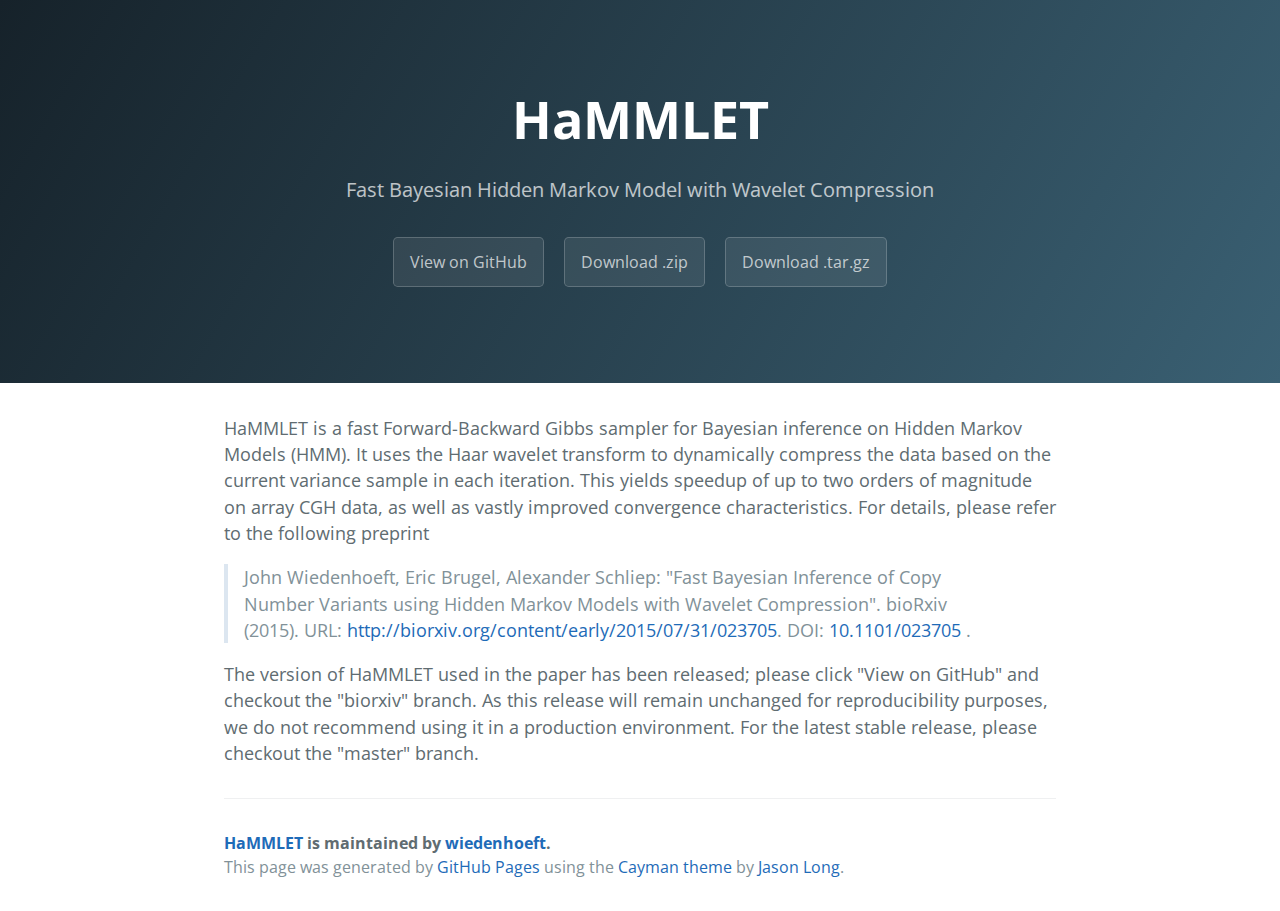
<file: index.html>
<!DOCTYPE html>
<html lang="en-us">
  <head>
    <meta charset="UTF-8">
    <title>HaMMLET by wiedenhoeft</title>
    <meta name="viewport" content="width=device-width, initial-scale=1">
    <link rel="stylesheet" type="text/css" href="stylesheets/normalize.css" media="screen">
    <link href='http://fonts.googleapis.com/css?family=Open+Sans:400,700' rel='stylesheet' type='text/css'>
    <link rel="stylesheet" type="text/css" href="stylesheets/stylesheet.css" media="screen">
    <link rel="stylesheet" type="text/css" href="stylesheets/github-light.css" media="screen">
  </head>
  <body>
    <section class="page-header">
      <h1 class="project-name">HaMMLET</h1>
      <h2 class="project-tagline">Fast Bayesian Hidden Markov Model with Wavelet Compression</h2>
      <a href="https://github.com/wiedenhoeft/HaMMLET" class="btn">View on GitHub</a>
      <a href="https://github.com/wiedenhoeft/HaMMLET/zipball/master" class="btn">Download .zip</a>
      <a href="https://github.com/wiedenhoeft/HaMMLET/tarball/master" class="btn">Download .tar.gz</a>
    </section>

    <section class="main-content">
      <p>HaMMLET is a fast Forward-Backward Gibbs sampler for Bayesian inference on Hidden Markov Models (HMM). It uses the Haar wavelet transform to dynamically compress the data based on the current variance sample in each iteration. This yields speedup of up to two orders of magnitude on array CGH data, as well as vastly improved convergence characteristics. For details, please refer to the following preprint</p>

<blockquote>
<p>John Wiedenhoeft, Eric Brugel, Alexander Schliep: "Fast Bayesian Inference of Copy Number Variants using Hidden Markov Models with Wavelet Compression". bioRxiv (2015). URL: <a href="http://biorxiv.org/content/early/2015/07/31/023705">http://biorxiv.org/content/early/2015/07/31/023705</a>. DOI: <a href="http://dx.doi.org/10.1101/023705">10.1101/023705 </a>.</p>
</blockquote>

<p>The version of HaMMLET used in the paper has been released; please click "View on GitHub" and checkout the "biorxiv" branch. As this release will remain unchanged for reproducibility purposes, we do not recommend using it in a production environment. For the latest stable release, please checkout the "master" branch.</p>

      <footer class="site-footer">
        <span class="site-footer-owner"><a href="https://github.com/wiedenhoeft/HaMMLET">HaMMLET</a> is maintained by <a href="https://github.com/wiedenhoeft">wiedenhoeft</a>.</span>

        <span class="site-footer-credits">This page was generated by <a href="https://pages.github.com">GitHub Pages</a> using the <a href="https://github.com/jasonlong/cayman-theme">Cayman theme</a> by <a href="https://twitter.com/jasonlong">Jason Long</a>.</span>
      </footer>

    </section>

  
  </body>
</html>
</file>
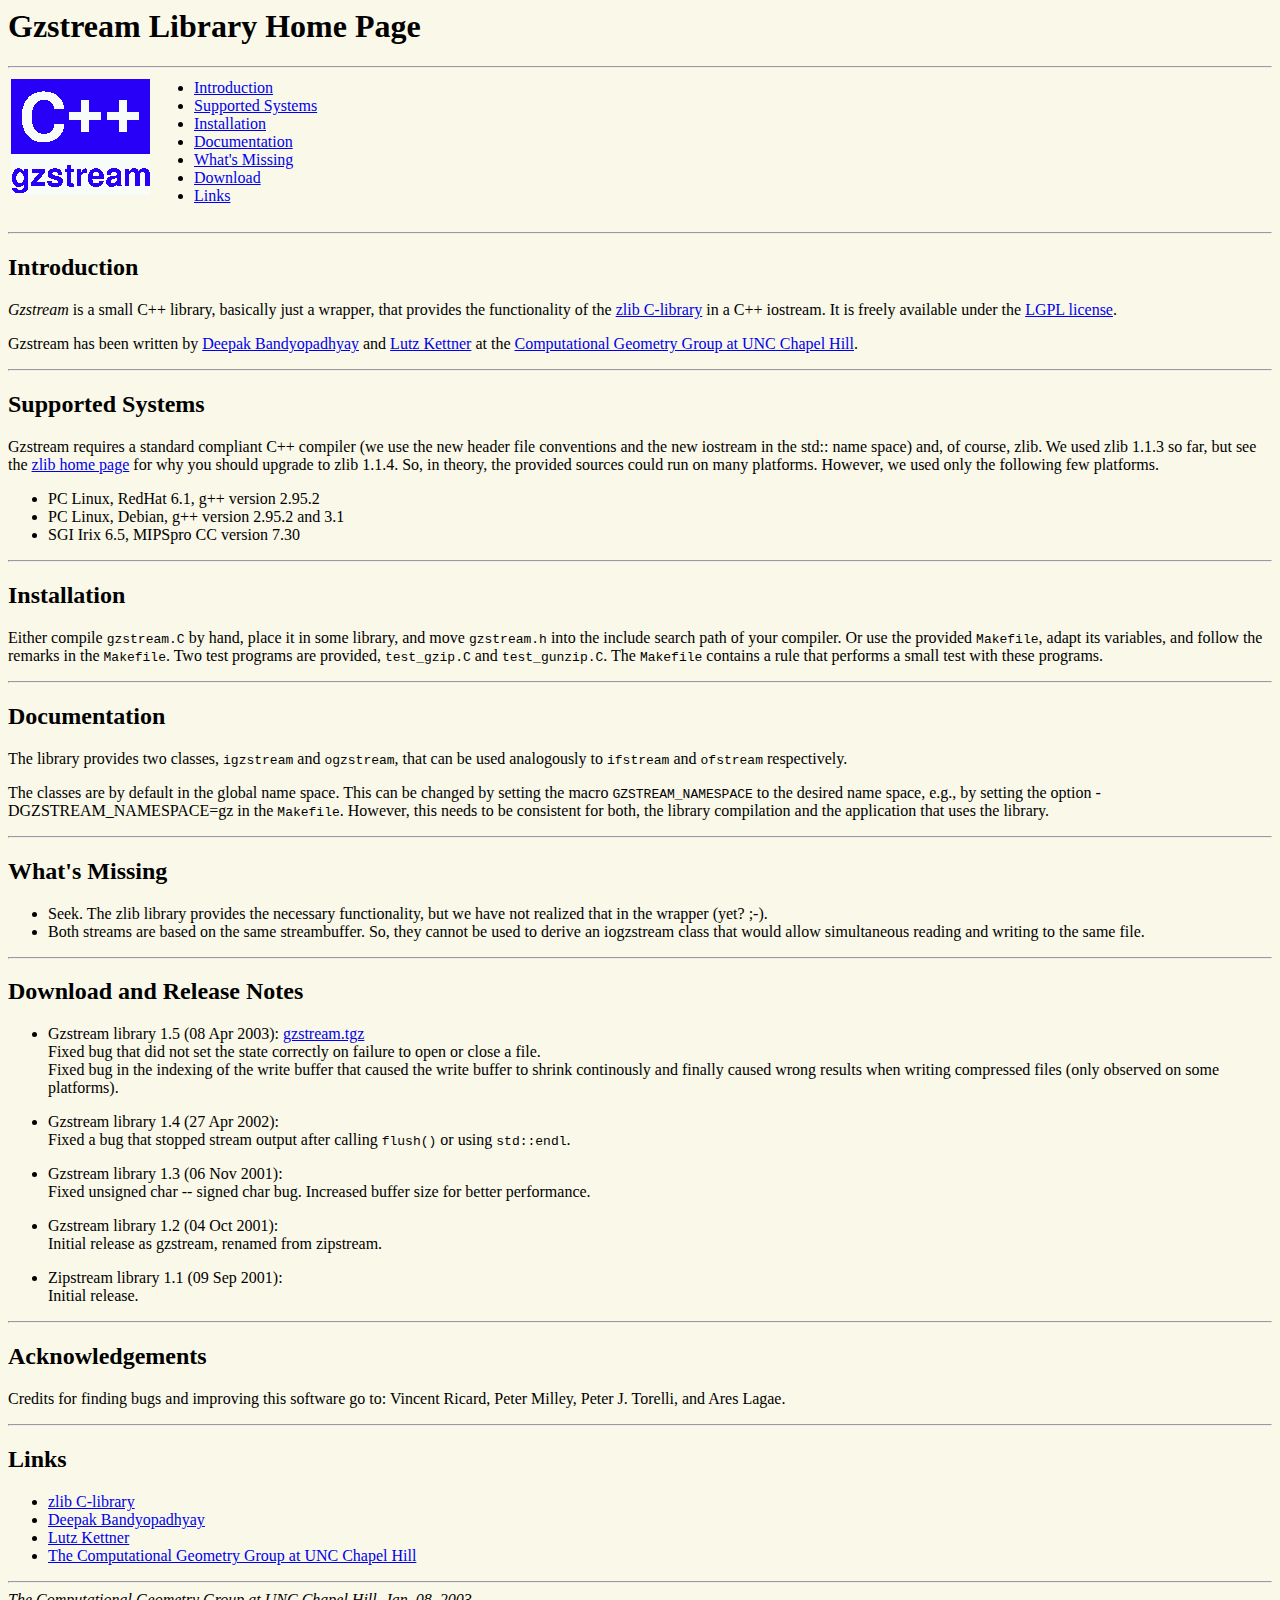
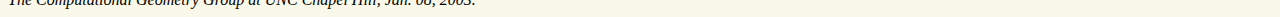
<file: lib/gzstream/index.html>
<html> <head>  
<title>Gzstream Library Home Page</title>
</head>  
<body BGCOLOR="FAF8E8" TEXT="#000000">

<h1>Gzstream Library Home Page</h1>

<hr>
    <TABLE><TR><TD ALIGN=LEFT VALIGN=TOP>
        <img border=0 src="logo.gif" align=center>
    </TD><TD ALIGN=LEFT VALIGN=TOP NOWRAP>
	<ul>
	<li><a href="#intro"> Introduction</a>
        <li><a href="#sys">   Supported Systems</a>
	<li><a href="#inst">  Installation</a>
	<li><a href="#doc">   Documentation</a>
	<li><a href="#miss">  What's Missing</a>
	<li><a href="#src">   Download</a>
	<li><a href="#links"> Links</a><P>
	</ul>
    </TD></TR></TABLE>


<hr><!-------------------------------------------------------------------->
<a name="intro"><h2> Introduction </h2></a>

<i>Gzstream</i> is a small C++ library, basically just a wrapper,
that provides the functionality of the 
<a href="http://www.gzip.org/zlib/">zlib C-library</a> in a C++ iostream.
It is freely available under the <a href="COPYING.LIB">LGPL license</a>.<P>

Gzstream has been written by 
<a href="http://www.cs.unc.edu/~debug/">Deepak Bandyopadhyay</a> and
<a href="http://www.cs.unc.edu/~kettner/">Lutz Kettner</a> at 
the <a href="http://www.cs.unc.edu/Research/compgeom/">Computational 
Geometry Group at UNC Chapel Hill</a>.<P>


<hr><!-------------------------------------------------------------------->
<a name="sys"><h2> Supported Systems </h2></a>

Gzstream requires a standard compliant C++ compiler (we use the new
header file conventions and the new iostream in the std:: name space)
and, of course, zlib. We used zlib 1.1.3 so far, but see the <a
href="http://www.gzip.org/zlib/">zlib home page</a> for why you should
upgrade to zlib 1.1.4. So, in theory, the provided sources could run
on many platforms. However, we used only the following few
platforms.<P>
<P>

<ul>
  <li> PC Linux, RedHat 6.1, g++ version 2.95.2
  <li> PC Linux, Debian, g++ version 2.95.2 and 3.1
  <li> SGI Irix 6.5, MIPSpro CC version 7.30
</ul><P>


<hr><!-------------------------------------------------------------------->
<a name="inst"><h2> Installation </h2></a>

Either compile <tt>gzstream.C</tt> by hand, place it in some library,
and move <tt>gzstream.h</tt> into the include search path of your
compiler. Or use the provided <tt>Makefile</tt>, adapt its 
variables, and follow the remarks in the <tt>Makefile</tt>. Two 
test programs are provided, <tt>test_gzip.C</tt> and <tt>test_gunzip.C</tt>.
The <tt>Makefile</tt> contains a rule that performs a small test
with these programs.<P>


<hr><!-------------------------------------------------------------------->
<a name="doc"><h2> Documentation </h2></a>

The library provides two classes, <tt>igzstream</tt> and <tt>ogzstream</tt>,
that can be used analogously to <tt>ifstream</tt> and <tt>ofstream</tt>
respectively.<P>

The classes are by default in the global name space. This can 
be changed by setting the macro <tt>GZSTREAM_NAMESPACE</tt> to
the desired name space, e.g., by setting the option 
</tt>-DGZSTREAM_NAMESPACE=gz</tt> in the <tt>Makefile</tt>. 
However, this needs to be consistent for both, the library compilation
and the application that uses the library.<P>


<hr><!-------------------------------------------------------------------->
<a name="miss"><h2> What's Missing </h2></a>

<ul>
  <li> Seek. The zlib library provides the necessary functionality,
       but we have not realized that in the wrapper (yet? ;-).
  <li> Both streams are based on the same streambuffer. So, they 
       cannot be used to derive an iogzstream class that would allow
       simultaneous reading and writing to the same file.
</ul><P>


<hr><!-------------------------------------------------------------------->
<a name="src"><h2> Download and Release Notes</h2></a>

<ul>
  <li> Gzstream library 1.5 (08 Apr 2003):
         <a href="gzstream.tgz">gzstream.tgz</a><br>
       Fixed bug that did not set the state correctly on failure to open or 
       close a file. <br>
       Fixed bug in the indexing of the write buffer that
       caused the write buffer to shrink continously and finally caused 
       wrong results when writing compressed files (only observed on some
       platforms). <P>
  <li> Gzstream library 1.4 (27 Apr 2002):<br>
       Fixed a bug that stopped stream output after calling <tt>flush()</tt>
       or using <tt>std::endl</tt>.<P>
  <li> Gzstream library 1.3 (06 Nov 2001):<br>
       Fixed unsigned char -- signed char bug. Increased buffer size
       for better performance.<P>
  <li> Gzstream library 1.2 (04 Oct 2001):<br>
       Initial release as gzstream, renamed from zipstream.<P>
  <li> Zipstream library 1.1 (09 Sep 2001):<br>
       Initial release.
</ul>

<hr><!-------------------------------------------------------------------->
<a name="links"><h2> Acknowledgements </h2></a>

Credits for finding bugs and improving this software go to:
Vincent Ricard, Peter Milley, Peter J. Torelli, and Ares Lagae.
<P>

<hr><!-------------------------------------------------------------------->
<a name="links"><h2> Links </h2></a>

<ul>
    <li><a href="http://www.gzip.org/zlib/">zlib C-library</a>
    <li><a href="http://www.cs.unc.edu/~debug/">Deepak Bandyopadhyay</a>
    <li><a href="http://www.cs.unc.edu/~kettner/">Lutz Kettner</a>
    <li><a href="http://www.cs.unc.edu/Research/compgeom/">
            The Computational Geometry Group at UNC Chapel Hill</a>
</ul>

<hr><!-------------------------------------------------------------------->
<address> 
    The Computational Geometry Group at UNC Chapel Hill, Jan. 08, 2003. 
</address>
</body>  </html>
<!-------------------------------------------------------------------->
<!EOF>
</file>
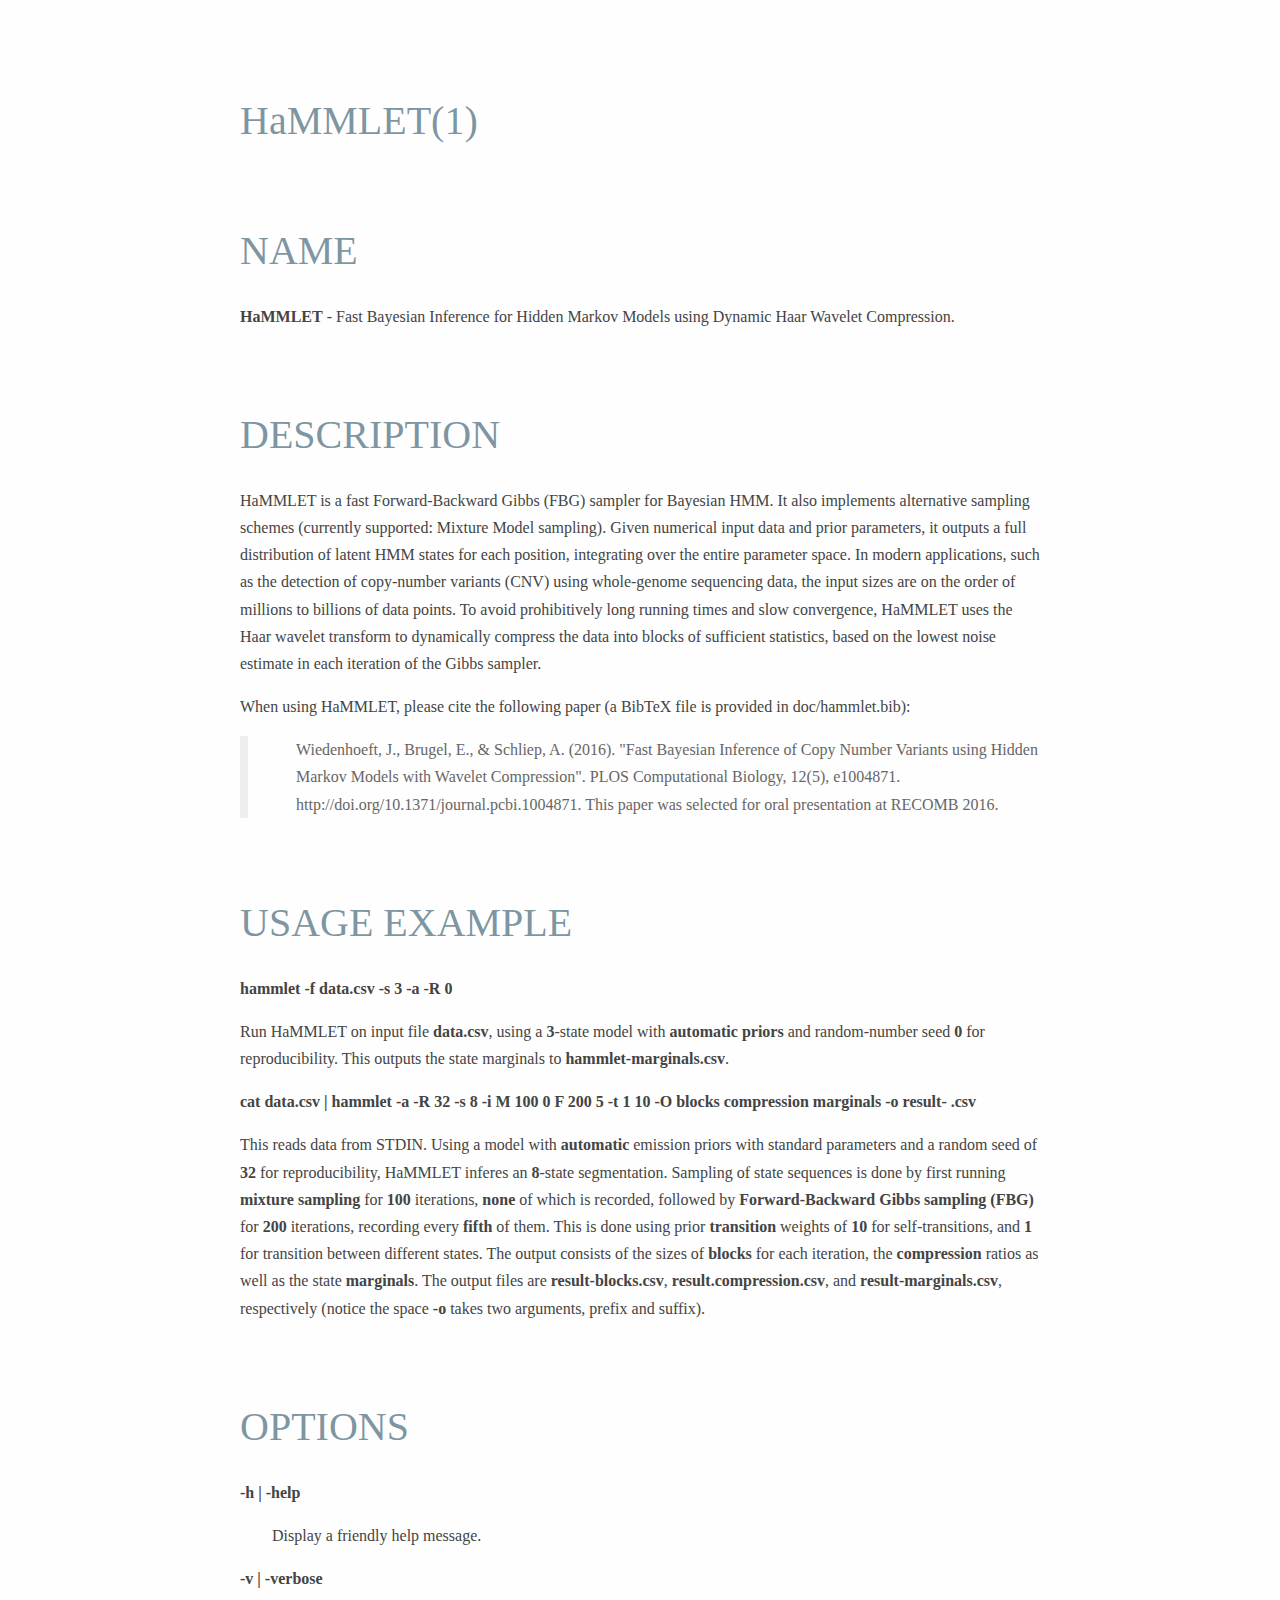
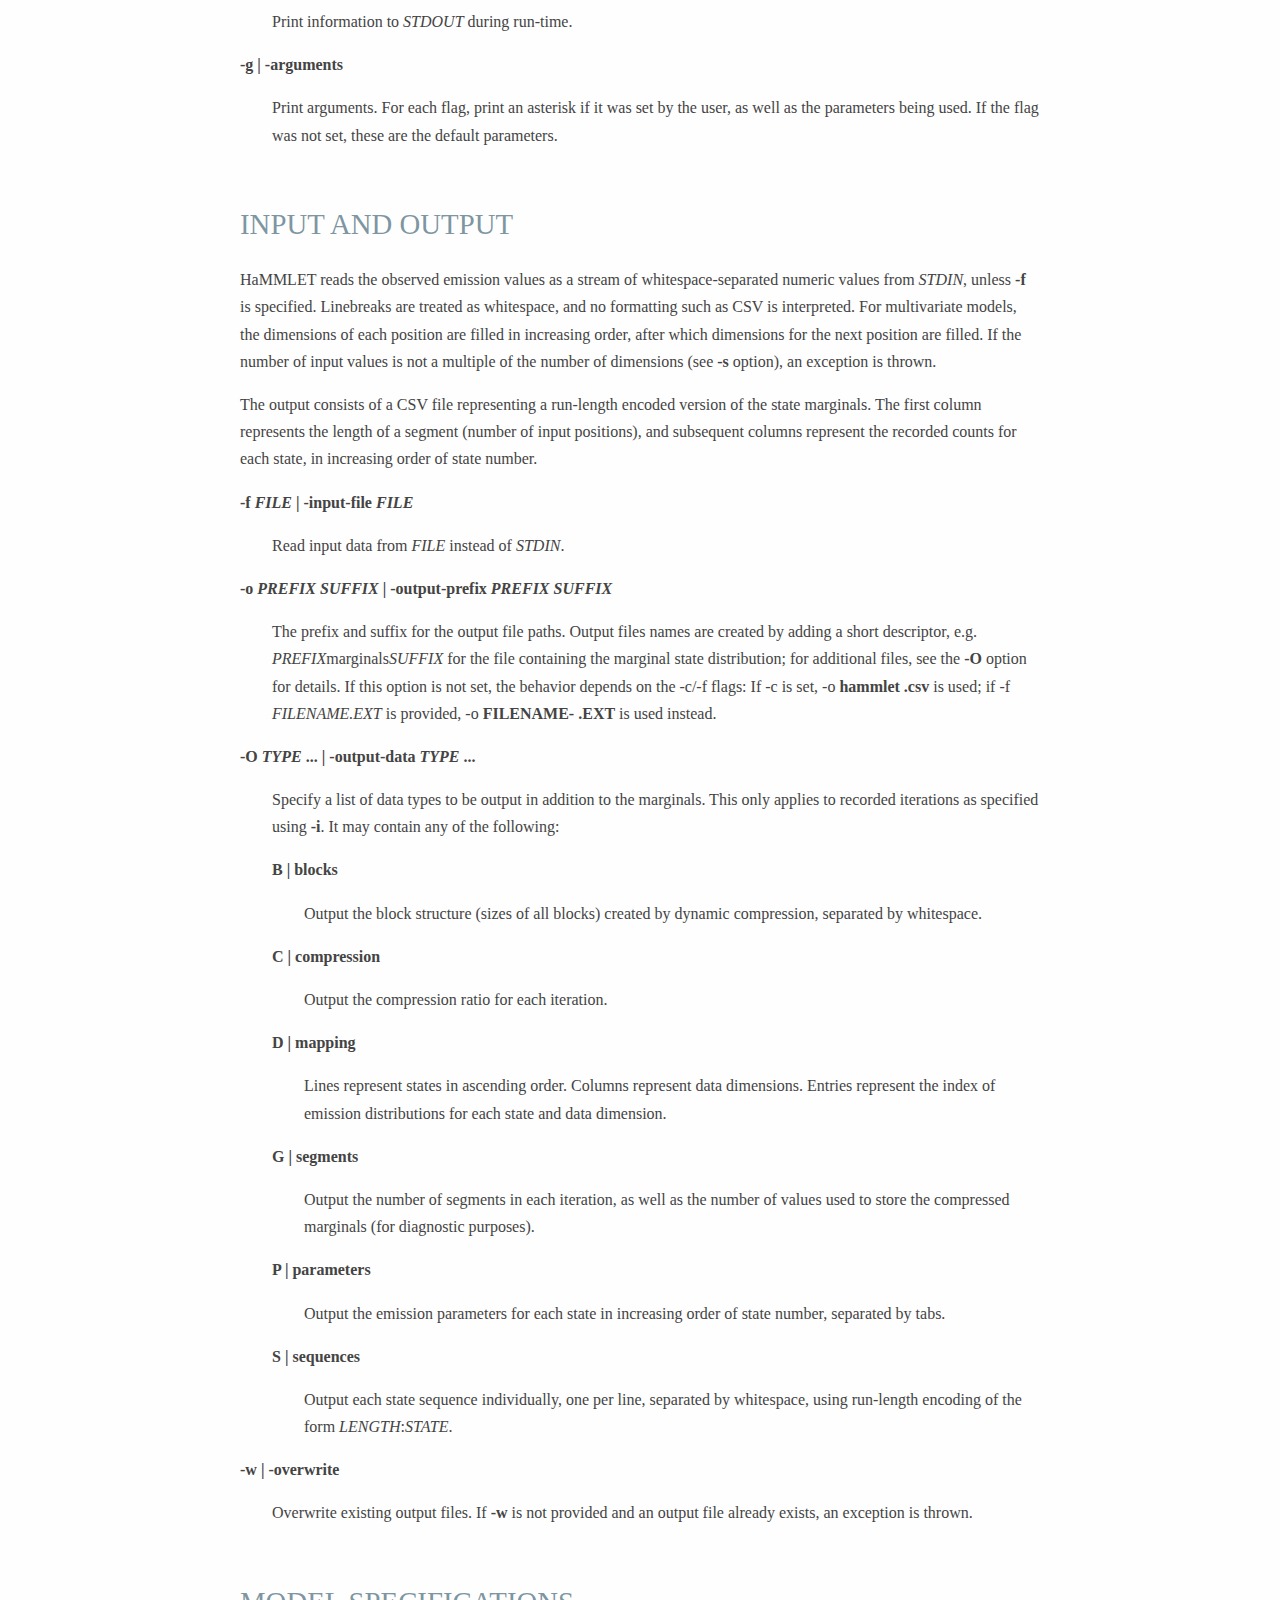
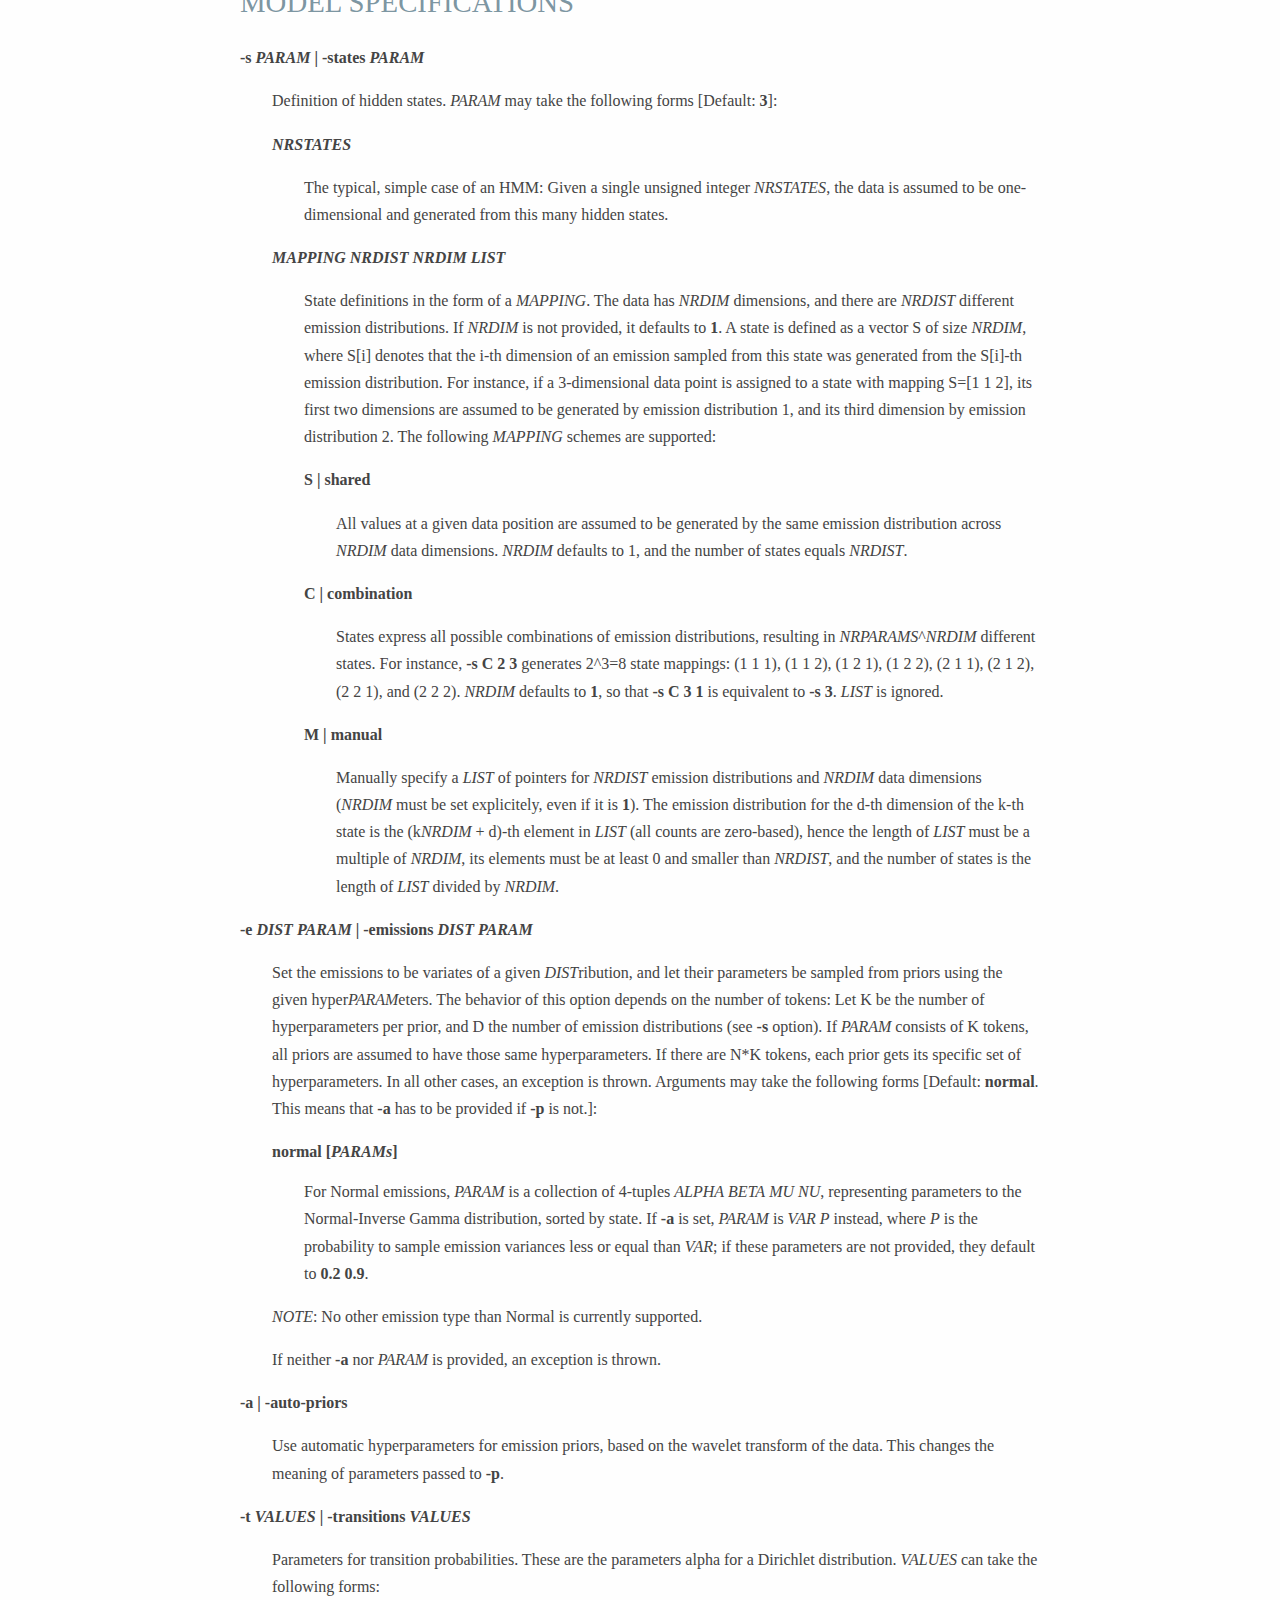
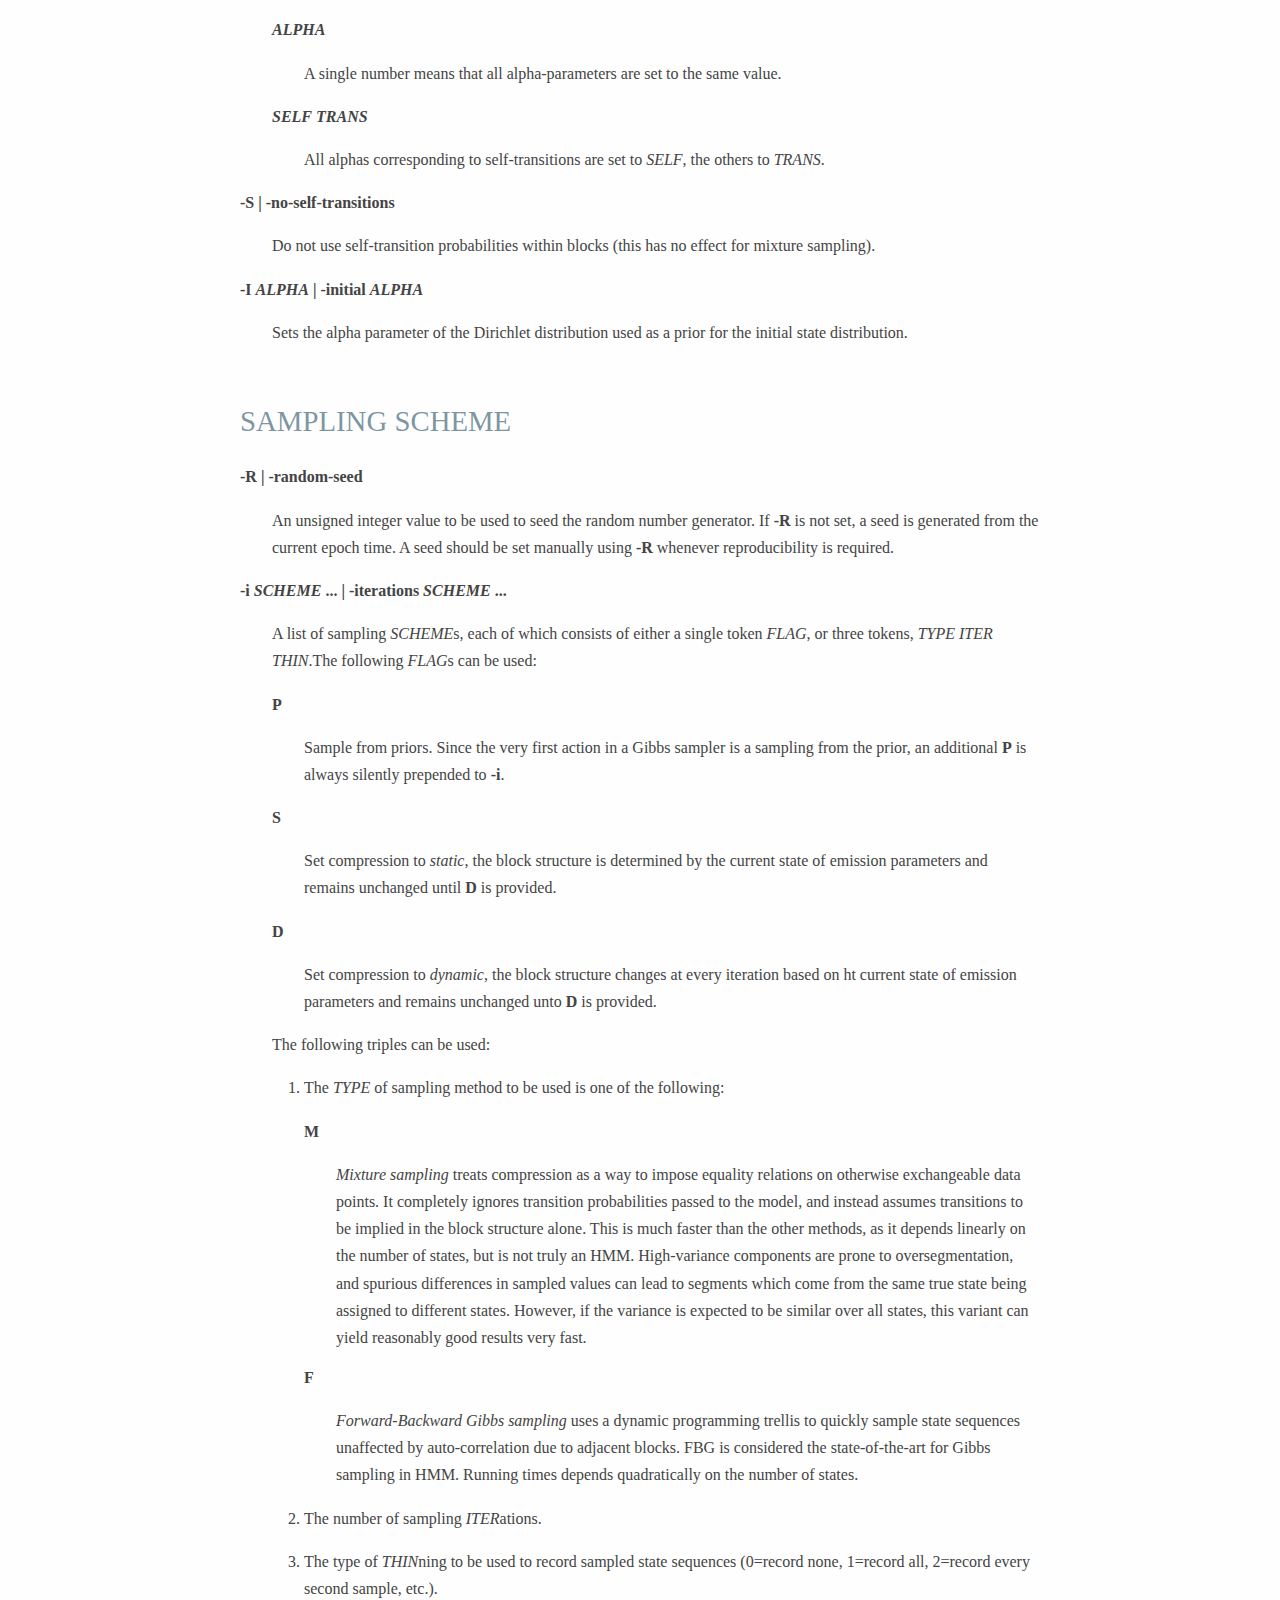
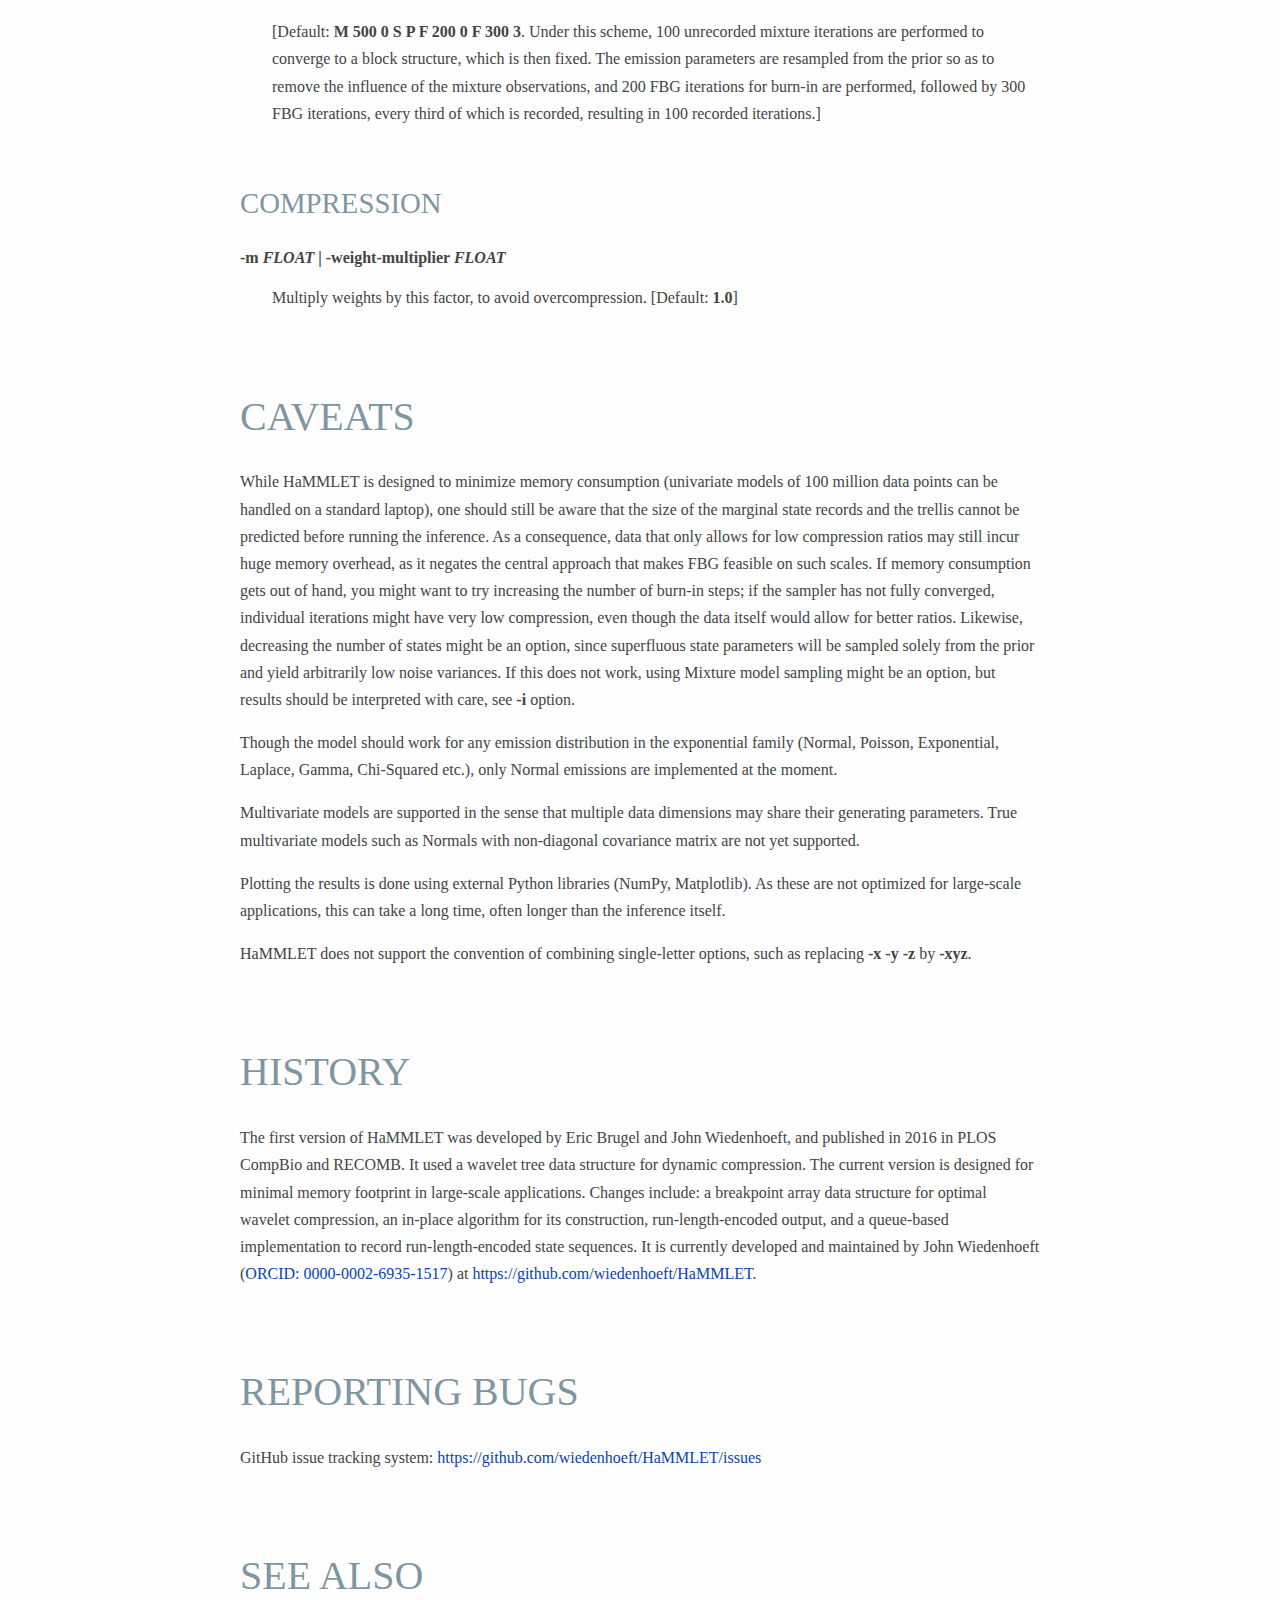
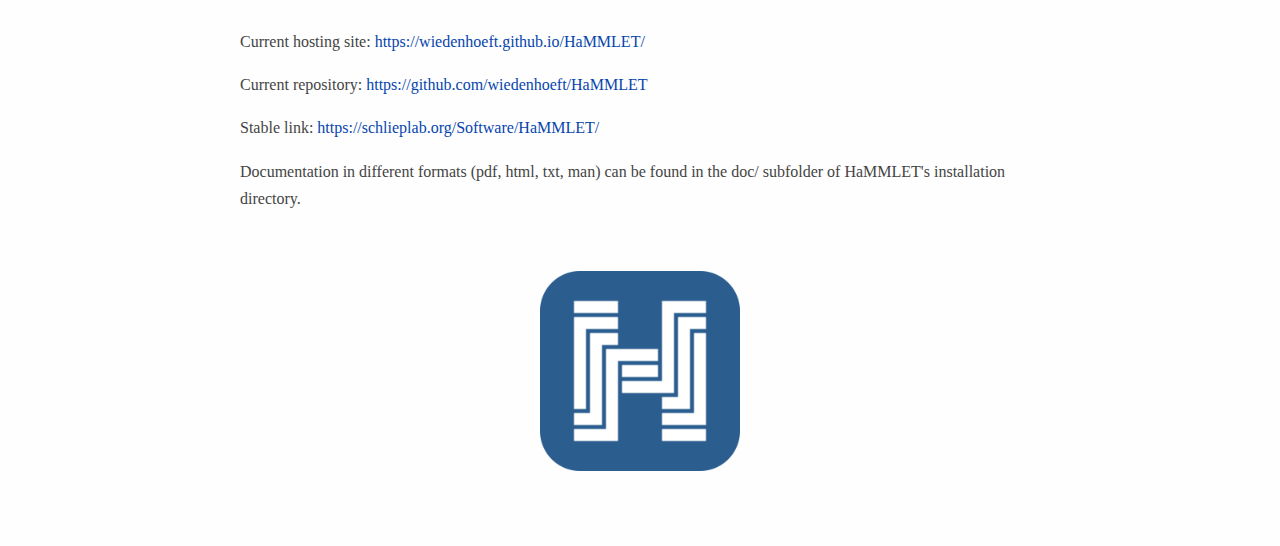
<file: doc/hammlet-manpage.html>
<!DOCTYPE html PUBLIC "-//W3C//DTD XHTML 1.0 Transitional//EN" "http://www.w3.org/TR/xhtml1/DTD/xhtml1-transitional.dtd">
<html xmlns="http://www.w3.org/1999/xhtml" lang="english" xml:lang="english">
<head>
  <meta http-equiv="Content-Type" content="text/html; charset=utf-8" />
  <meta http-equiv="Content-Style-Type" content="text/css" />
  <meta name="generator" content="pandoc" />
  <title>HaMMLET(1)</title>
  <style type="text/css">code{white-space: pre;}</style>
  <style>
  
  html {
    font-size: 100%;
    overflow-y: scroll;
    -webkit-text-size-adjust: 100%;
    -ms-text-size-adjust: 100%;
  }
  
  body {
    color: #444;
    font-family:  Palatino, 'Palatino Linotype', Georgia, 'Noto Serif', Times, 'Times New Roman', serif;
    font-size: 12pt;
    line-height: 1.7;
    padding: 1em;
    margin: auto;
    max-width: 50em;
    background: #fefefe;
  }
  
  a {
    color: #0645ad;
    text-decoration: none;
  }
  
  a:visited {
    color: #0b0080;
  }
  
  a:hover {
    color: #06e;
  }
  
  a:active {
    color: #faa700;
  }
  
  a:focus {
    outline: thin dotted;
  }
  
  *::-moz-selection {
    background: rgba(255, 255, 0, 0.3);
    color: #000;
  }
  
  *::selection {
    background: rgba(255, 255, 0, 0.3);
    color: #000;
  }
  
  a::-moz-selection {
    background: rgba(255, 255, 0, 0.3);
    color: #0645ad;
  }
  
  a::selection {
    background: rgba(255, 255, 0, 0.3);
    color: #0645ad;
  }
  
  p {
   lang: en;
    margin: 1em 0;
    -webkit-hyphens: auto;
    -moz-hyphens: auto;
     -ms-hyphens: auto;
      /*-o-hyphens: auto;*/
    hyphens: auto
  }
  
  img {
    max-width: 100%;
  }
  
  h1, h2, h3, h4, h5, h6 {
    color: #3A6072AA;
    line-height: 125%;
    margin-top: 2em;
    font-weight: normal;
  }
  
  h4, h5, h6 {
    font-weight: bold;
  }
  
  h1 {
    font-size: 2.5em;
  }
  
  h2 {
    font-size: 1.8em;
  }
  
  h3 {
    font-size: 1.5em;
  }
  
  h4 {
    font-size: 1.2em;
  }
  
  h5 {
    font-size: 1em;
  }
  
  h6 {
    font-size: 0.9em;
  }
  
  blockquote {
    color: #666666;
    margin: 0;
    padding-left: 3em;
    border-left: 0.5em #EEE solid;
  }
  
  hr {
    display: block;
    height: 2px;
    border: 0;
    border-top: 1px solid #aaa;
    border-bottom: 1px solid #eee;
    margin: 1em 0;
    padding: 0;
  }
  
  pre, code, kbd, samp {
    color: #000;
    font-family: monospace, monospace;
    _font-family: 'courier new', monospace;
    font-size: 0.98em;
  }
  
  pre {
    white-space: pre;
    white-space: pre-wrap;
    word-wrap: break-word;
  }
  
  b, strong {
    font-weight: bold;
  }
  
  dfn {
    font-style: italic;
  }
  
  ins {
    background: #ff9;
    color: #000;
    text-decoration: none;
  }
  
  mark {
    background: #ff0;
    color: #000;
    font-style: italic;
    font-weight: bold;
  }
  
  sub, sup {
    font-size: 75%;
    line-height: 0;
    position: relative;
    vertical-align: baseline;
  }
  
  sup {
    top: -0.5em;
  }
  
  sub {
    bottom: -0.25em;
  }
  
  ul, ol {
    margin: 1em 0;
    padding: 0 0 0 2em;
  }
  
  li p:last-child {
    margin-bottom: 0;
  }
  
  ul ul, ol ol {
    margin: .3em 0;
  }
  
  dl {
    margin-bottom: 1em;
  }
  
  dt {
    font-weight: bold;
    margin-bottom: .8em;
  }
  
  dd {
    margin: 0 0 .8em 2em;
  }
  
  dd:last-child {
    margin-bottom: 0;
  }
  
  img {
    border: 0;
    -ms-interpolation-mode: bicubic;
    vertical-align: middle;
  }
  
  figure {
    display: block;
    text-align: center;
    margin: 1em 0;
  }
  
  figure img {
    border: none;
    margin: 0 auto;
  }
  
  figcaption {
    font-size: 0.8em;
    font-style: italic;
    margin: 0 0 .8em;
  }
  
  table {
    margin-bottom: 2em;
    border-bottom: 1px solid #ddd;
    border-right: 1px solid #ddd;
    border-spacing: 0;
    border-collapse: collapse;
  }
  
  table th {
    padding: .2em 1em;
    background-color: #eee;
    border-top: 1px solid #ddd;
    border-left: 1px solid #ddd;
  }
  
  table td {
    padding: .2em 1em;
    border-top: 1px solid #ddd;
    border-left: 1px solid #ddd;
    vertical-align: top;
  }
  
  .author {
    font-size: 1.2em;
    text-align: center;
  }
  
  @media only screen and (min-width: 480px) {
    body {
      font-size: 14px;
    }
  }
  @media only screen and (min-width: 768px) {
    body {
      font-size: 16px;
    }
  }
  @media print {
    * {
      background: transparent !important;
      color: black !important;
      filter: none !important;
      -ms-filter: none !important;
    }
  
    body {
      font-size: 12pt;
      max-width: 100%;
    }
  
    a, a:visited {
      text-decoration: underline;
    }
  
    hr {
      height: 1px;
      border: 0;
      border-bottom: 1px solid black;
    }
  
    a[href]:after {
      content: " (" attr(href) ")";
    }
  
    abbr[title]:after {
      content: " (" attr(title) ")";
    }
  
    .ir a:after, a[href^="javascript:"]:after, a[href^="#"]:after {
      content: "";
    }
  
    pre, blockquote {
      border: 1px solid #999;
      padding-right: 1em;
      page-break-inside: avoid;
    }
  
    tr, img {
      page-break-inside: avoid;
    }
  
    img {
      max-width: 100% !important;
    }
  
    @page :left {
      margin: 15mm 20mm 15mm 10mm;
  }
  
    @page :right {
      margin: 15mm 10mm 15mm 20mm;
  }
  
    p, h2, h3 {
      orphans: 3;
      widows: 3;
    }
  
    h2, h3 {
      page-break-after: avoid;
    }
  }
  
  </style>
</head>
<body>
<div id="header">
<h1 class="title">HaMMLET(1)</h1>
</div>
<h1 id="name">NAME</h1>
<p><strong>HaMMLET</strong> - Fast Bayesian Inference for Hidden Markov Models using Dynamic Haar Wavelet Compression.</p>
<h1 id="description">DESCRIPTION</h1>
<p>HaMMLET is a fast Forward-Backward Gibbs (FBG) sampler for Bayesian HMM. It also implements alternative sampling schemes (currently supported: Mixture Model sampling). Given numerical input data and prior parameters, it outputs a full distribution of latent HMM states for each position, integrating over the entire parameter space. In modern applications, such as the detection of copy-number variants (CNV) using whole-genome sequencing data, the input sizes are on the order of millions to billions of data points. To avoid prohibitively long running times and slow convergence, HaMMLET uses the Haar wavelet transform to dynamically compress the data into blocks of sufficient statistics, based on the lowest noise estimate in each iteration of the Gibbs sampler.</p>
<p>When using HaMMLET, please cite the following paper (a BibTeX file is provided in doc/hammlet.bib):</p>
<blockquote>
<p>Wiedenhoeft, J., Brugel, E., &amp; Schliep, A. (2016). &quot;Fast Bayesian Inference of Copy Number Variants using Hidden Markov Models with Wavelet Compression&quot;. PLOS Computational Biology, 12(5), e1004871. http://doi.org/10.1371/journal.pcbi.1004871. This paper was selected for oral presentation at RECOMB 2016.</p>
</blockquote>
<h1 id="usage-example">USAGE EXAMPLE</h1>
<p><strong>hammlet -f data.csv -s 3 -a -R 0</strong></p>
<p>Run HaMMLET on input file <strong>data.csv</strong>, using a <strong>3</strong>-state model with <strong>automatic priors</strong> and random-number seed <strong>0</strong> for reproducibility. This outputs the state marginals to <strong>hammlet-marginals.csv</strong>.</p>
<p><strong>cat data.csv | hammlet -a -R 32 -s 8 -i M 100 0 F 200 5 -t 1 10 -O blocks compression marginals -o result- .csv</strong></p>
<p>This reads data from STDIN. Using a model with <strong>automatic</strong> emission priors with standard parameters and a random seed of <strong>32</strong> for reproducibility, HaMMLET inferes an <strong>8</strong>-state segmentation. Sampling of state sequences is done by first running <strong>mixture sampling</strong> for <strong>100</strong> iterations, <strong>none</strong> of which is recorded, followed by <strong>Forward-Backward Gibbs sampling (FBG)</strong> for <strong>200</strong> iterations, recording every <strong>fifth</strong> of them. This is done using prior <strong>transition</strong> weights of <strong>10</strong> for self-transitions, and <strong>1</strong> for transition between different states. The output consists of the sizes of <strong>blocks</strong> for each iteration, the <strong>compression</strong> ratios as well as the state <strong>marginals</strong>. The output files are <strong>result-blocks.csv</strong>, <strong>result.compression.csv</strong>, and <strong>result-marginals.csv</strong>, respectively (notice the space <strong>-o</strong> takes two arguments, prefix and suffix).</p>
<h1 id="options">OPTIONS</h1>
<dl>
<dt>-h | -help</dt>
<dd><p>Display a friendly help message.</p>
</dd>
<dt>-v | -verbose</dt>
<dd><p>Print information to <em>STDOUT</em> during run-time.</p>
</dd>
<dt>-g | -arguments</dt>
<dd><p>Print arguments. For each flag, print an asterisk if it was set by the user, as well as the parameters being used. If the flag was not set, these are the default parameters.</p>
</dd>
</dl>
<h2 id="input-and-output">INPUT AND OUTPUT</h2>
<p>HaMMLET reads the observed emission values as a stream of whitespace-separated numeric values from <em>STDIN</em>, unless <strong>-f</strong> is specified. Linebreaks are treated as whitespace, and no formatting such as CSV is interpreted. For multivariate models, the dimensions of each position are filled in increasing order, after which dimensions for the next position are filled. If the number of input values is not a multiple of the number of dimensions (see <strong>-s</strong> option), an exception is thrown.</p>
<p>The output consists of a CSV file representing a run-length encoded version of the state marginals. The first column represents the length of a segment (number of input positions), and subsequent columns represent the recorded counts for each state, in increasing order of state number.</p>
<dl>
<dt>-f <em>FILE</em> | -input-file <em>FILE</em></dt>
<dd><p>Read input data from <em>FILE</em> instead of <em>STDIN</em>.</p>
</dd>
<dt>-o <em>PREFIX</em> <em>SUFFIX</em> | -output-prefix <em>PREFIX</em> <em>SUFFIX</em></dt>
<dd><p>The prefix and suffix for the output file paths. Output files names are created by adding a short descriptor, e.g. <em>PREFIX</em>marginals<em>SUFFIX</em> for the file containing the marginal state distribution; for additional files, see the <strong>-O</strong> option for details. If this option is not set, the behavior depends on the -c/-f flags: If -c is set, -o <strong>hammlet</strong> <strong>.csv</strong> is used; if -f <em>FILENAME.EXT</em> is provided, -o <strong>FILENAME-</strong> <strong>.EXT</strong> is used instead.</p>
</dd>
<dt>-O <em>TYPE</em> ... | -output-data <em>TYPE</em> ...</dt>
<dd><p>Specify a list of data types to be output in addition to the marginals. This only applies to recorded iterations as specified using <strong>-i</strong>. It may contain any of the following:</p>
<dl>
<dt>B | blocks</dt>
<dd><p>Output the block structure (sizes of all blocks) created by dynamic compression, separated by whitespace.</p>
</dd>
<dt>C | compression</dt>
<dd><p>Output the compression ratio for each iteration.</p>
</dd>
<dt>D | mapping</dt>
<dd><p>Lines represent states in ascending order. Columns represent data dimensions. Entries represent the index of emission distributions for each state and data dimension.</p>
</dd>
<dt>G | segments</dt>
<dd><p>Output the number of segments in each iteration, as well as the number of values used to store the compressed marginals (for diagnostic purposes).</p>
</dd>
<dt>P | parameters</dt>
<dd><p>Output the emission parameters for each state in increasing order of state number, separated by tabs.</p>
</dd>
<dt>S | sequences</dt>
<dd><p>Output each state sequence individually, one per line, separated by whitespace, using run-length encoding of the form <em>LENGTH</em>:<em>STATE</em>.</p>
</dd>
</dl>
</dd>
<dt>-w | -overwrite</dt>
<dd><p>Overwrite existing output files. If <strong>-w</strong> is not provided and an output file already exists, an exception is thrown.</p>
</dd>
</dl>
<h2 id="model-specifications">MODEL SPECIFICATIONS</h2>
<dl>
<dt>-s <em>PARAM</em> | -states <em>PARAM</em></dt>
<dd><p>Definition of hidden states. <em>PARAM</em> may take the following forms [Default: <strong>3</strong>]:</p>
<dl>
<dt><em>NRSTATES</em></dt>
<dd><p>The typical, simple case of an HMM: Given a single unsigned integer <em>NRSTATES</em>, the data is assumed to be one-dimensional and generated from this many hidden states.</p>
</dd>
<dt><em>MAPPING</em> <em>NRDIST</em> <em>NRDIM</em> <em>LIST</em></dt>
<dd><p>State definitions in the form of a <em>MAPPING</em>. The data has <em>NRDIM</em> dimensions, and there are <em>NRDIST</em> different emission distributions. If <em>NRDIM</em> is not provided, it defaults to <strong>1</strong>. A state is defined as a vector S of size <em>NRDIM</em>, where S[i] denotes that the i-th dimension of an emission sampled from this state was generated from the S[i]-th emission distribution. For instance, if a 3-dimensional data point is assigned to a state with mapping S=[1 1 2], its first two dimensions are assumed to be generated by emission distribution 1, and its third dimension by emission distribution 2. The following <em>MAPPING</em> schemes are supported:</p>
<dl>
<dt>S | shared</dt>
<dd><p>All values at a given data position are assumed to be generated by the same emission distribution across <em>NRDIM</em> data dimensions. <em>NRDIM</em> defaults to 1, and the number of states equals <em>NRDIST</em>.</p>
</dd>
<dt>C | combination</dt>
<dd><p>States express all possible combinations of emission distributions, resulting in <em>NRPARAMS</em>^<em>NRDIM</em> different states. For instance, <strong>-s C 2 3</strong> generates 2^3=8 state mappings: (1 1 1), (1 1 2), (1 2 1), (1 2 2), (2 1 1), (2 1 2), (2 2 1), and (2 2 2). <em>NRDIM</em> defaults to <strong>1</strong>, so that <strong>-s C 3 1</strong> is equivalent to <strong>-s 3</strong>. <em>LIST</em> is ignored.</p>
</dd>
<dt>M | manual</dt>
<dd><p>Manually specify a <em>LIST</em> of pointers for <em>NRDIST</em> emission distributions and <em>NRDIM</em> data dimensions (<em>NRDIM</em> must be set explicitely, even if it is <strong>1</strong>). The emission distribution for the d-th dimension of the k-th state is the (k<em>NRDIM</em> + d)-th element in <em>LIST</em> (all counts are zero-based), hence the length of <em>LIST</em> must be a multiple of <em>NRDIM</em>, its elements must be at least 0 and smaller than <em>NRDIST</em>, and the number of states is the length of <em>LIST</em> divided by <em>NRDIM</em>.</p>
</dd>
</dl>
</dd>
</dl>
</dd>
<dt>-e <em>DIST</em> <em>PARAM</em> | -emissions <em>DIST</em> <em>PARAM</em></dt>
<dd><p>Set the emissions to be variates of a given <em>DIST</em>ribution, and let their parameters be sampled from priors using the given hyper<em>PARAM</em>eters. The behavior of this option depends on the number of tokens: Let K be the number of hyperparameters per prior, and D the number of emission distributions (see <strong>-s</strong> option). If <em>PARAM</em> consists of K tokens, all priors are assumed to have those same hyperparameters. If there are N*K tokens, each prior gets its specific set of hyperparameters. In all other cases, an exception is thrown. Arguments may take the following forms [Default: <strong>normal</strong>. This means that <strong>-a</strong> has to be provided if <strong>-p</strong> is not.]:</p>
<dl>
<dt><strong>normal</strong> [<em>PARAMs</em>]</dt>
<dd>For Normal emissions, <em>PARAM</em> is a collection of 4-tuples <em>ALPHA</em> <em>BETA</em> <em>MU</em> <em>NU</em>, representing parameters to the Normal-Inverse Gamma distribution, sorted by state. If <strong>-a</strong> is set, <em>PARAM</em> is <em>VAR</em> <em>P</em> instead, where <em>P</em> is the probability to sample emission variances less or equal than <em>VAR</em>; if these parameters are not provided, they default to <strong>0.2 0.9</strong>.
</dd>
</dl>
<p><em>NOTE</em>: No other emission type than Normal is currently supported.</p>
<p>If neither <strong>-a</strong> nor <em>PARAM</em> is provided, an exception is thrown.</p>
</dd>
<dt>-a | -auto-priors</dt>
<dd><p>Use automatic hyperparameters for emission priors, based on the wavelet transform of the data. This changes the meaning of parameters passed to <strong>-p</strong>.</p>
</dd>
<dt>-t <em>VALUES</em> | -transitions <em>VALUES</em></dt>
<dd><p>Parameters for transition probabilities. These are the parameters alpha for a Dirichlet distribution. <em>VALUES</em> can take the following forms:</p>
<dl>
<dt><em>ALPHA</em></dt>
<dd><p>A single number means that all alpha-parameters are set to the same value.</p>
</dd>
<dt><em>SELF</em> <em>TRANS</em></dt>
<dd><p>All alphas corresponding to self-transitions are set to <em>SELF</em>, the others to <em>TRANS</em>.</p>
</dd>
</dl>
</dd>
<dt>-S | -no-self-transitions</dt>
<dd><p>Do not use self-transition probabilities within blocks (this has no effect for mixture sampling).</p>
</dd>
<dt>-I <em>ALPHA</em> | -initial <em>ALPHA</em></dt>
<dd><p>Sets the alpha parameter of the Dirichlet distribution used as a prior for the initial state distribution.</p>
</dd>
</dl>
<h2 id="sampling-scheme">SAMPLING SCHEME</h2>
<dl>
<dt>-R | -random-seed</dt>
<dd><p>An unsigned integer value to be used to seed the random number generator. If <strong>-R</strong> is not set, a seed is generated from the current epoch time. A seed should be set manually using <strong>-R</strong> whenever reproducibility is required.</p>
</dd>
<dt>-i <em>SCHEME</em> ... | -iterations <em>SCHEME</em> ...</dt>
<dd><p>A list of sampling <em>SCHEME</em>s, each of which consists of either a single token <em>FLAG</em>, or three tokens, <em>TYPE</em> <em>ITER</em> <em>THIN</em>.The following <em>FLAG</em>s can be used:</p>
<dl>
<dt>P</dt>
<dd><p>Sample from priors. Since the very first action in a Gibbs sampler is a sampling from the prior, an additional <strong>P</strong> is always silently prepended to <strong>-i</strong>.</p>
</dd>
<dt>S</dt>
<dd><p>Set compression to <em>static</em>, the block structure is determined by the current state of emission parameters and remains unchanged until <strong>D</strong> is provided.</p>
</dd>
<dt>D</dt>
<dd><p>Set compression to <em>dynamic</em>, the block structure changes at every iteration based on ht current state of emission parameters and remains unchanged unto <strong>D</strong> is provided.</p>
</dd>
</dl>
<p>The following triples can be used:</p>
<ol style="list-style-type: decimal">
<li><p>The <em>TYPE</em> of sampling method to be used is one of the following:</p>
<dl>
<dt>M</dt>
<dd><p><em>Mixture sampling</em> treats compression as a way to impose equality relations on otherwise exchangeable data points. It completely ignores transition probabilities passed to the model, and instead assumes transitions to be implied in the block structure alone. This is much faster than the other methods, as it depends linearly on the number of states, but is not truly an HMM. High-variance components are prone to oversegmentation, and spurious differences in sampled values can lead to segments which come from the same true state being assigned to different states. However, if the variance is expected to be similar over all states, this variant can yield reasonably good results very fast.</p>
</dd>
<dt>F</dt>
<dd><p><em>Forward-Backward Gibbs sampling</em> uses a dynamic programming trellis to quickly sample state sequences unaffected by auto-correlation due to adjacent blocks. FBG is considered the state-of-the-art for Gibbs sampling in HMM. Running times depends quadratically on the number of states.</p>
</dd>
</dl></li>
<li><p>The number of sampling <em>ITER</em>ations.</p></li>
<li><p>The type of <em>THIN</em>ning to be used to record sampled state sequences (0=record none, 1=record all, 2=record every second sample, etc.).</p></li>
</ol>
<p>[Default: <strong>M 500 0 S P F 200 0 F 300 3</strong>. Under this scheme, 100 unrecorded mixture iterations are performed to converge to a block structure, which is then fixed. The emission parameters are resampled from the prior so as to remove the influence of the mixture observations, and 200 FBG iterations for burn-in are performed, followed by 300 FBG iterations, every third of which is recorded, resulting in 100 recorded iterations.]</p>
</dd>
</dl>
<h2 id="compression">COMPRESSION</h2>
<dl>
<dt>-m <em>FLOAT</em> | -weight-multiplier <em>FLOAT</em></dt>
<dd>Multiply weights by this factor, to avoid overcompression. [Default: <strong>1.0</strong>]
</dd>
</dl>
<h1 id="caveats">CAVEATS</h1>
<p>While HaMMLET is designed to minimize memory consumption (univariate models of 100 million data points can be handled on a standard laptop), one should still be aware that the size of the marginal state records and the trellis cannot be predicted before running the inference. As a consequence, data that only allows for low compression ratios may still incur huge memory overhead, as it negates the central approach that makes FBG feasible on such scales. If memory consumption gets out of hand, you might want to try increasing the number of burn-in steps; if the sampler has not fully converged, individual iterations might have very low compression, even though the data itself would allow for better ratios. Likewise, decreasing the number of states might be an option, since superfluous state parameters will be sampled solely from the prior and yield arbitrarily low noise variances. If this does not work, using Mixture model sampling might be an option, but results should be interpreted with care, see <strong>-i</strong> option.</p>
<p>Though the model should work for any emission distribution in the exponential family (Normal, Poisson, Exponential, Laplace, Gamma, Chi-Squared etc.), only Normal emissions are implemented at the moment.</p>
<p>Multivariate models are supported in the sense that multiple data dimensions may share their generating parameters. True multivariate models such as Normals with non-diagonal covariance matrix are not yet supported.</p>
<p>Plotting the results is done using external Python libraries (NumPy, Matplotlib). As these are not optimized for large-scale applications, this can take a long time, often longer than the inference itself.</p>
<p>HaMMLET does not support the convention of combining single-letter options, such as replacing <strong>-x -y -z</strong> by <strong>-xyz</strong>.</p>
<h1 id="history">HISTORY</h1>
<p>The first version of HaMMLET was developed by Eric Brugel and John Wiedenhoeft, and published in 2016 in PLOS CompBio and RECOMB. It used a wavelet tree data structure for dynamic compression. The current version is designed for minimal memory footprint in large-scale applications. Changes include: a breakpoint array data structure for optimal wavelet compression, an in-place algorithm for its construction, run-length-encoded output, and a queue-based implementation to record run-length-encoded state sequences. It is currently developed and maintained by John Wiedenhoeft (<a href="https://orcid.org/0000-0002-6935-1517" title="John&#39;s ORCID site">ORCID: 0000-0002-6935-1517</a>) at <a href="https://github.com/wiedenhoeft/HaMMLET">https://github.com/wiedenhoeft/HaMMLET</a>.</p>
<h1 id="reporting-bugs">REPORTING BUGS</h1>
<p>GitHub issue tracking system: <a href="https://github.com/wiedenhoeft/HaMMLET/issues">https://github.com/wiedenhoeft/HaMMLET/issues</a></p>
<h1 id="see-also">SEE ALSO</h1>
<p>Current hosting site: <a href="https://wiedenhoeft.github.io/HaMMLET/">https://wiedenhoeft.github.io/HaMMLET/</a></p>
<p>Current repository: <a href="https://github.com/wiedenhoeft/HaMMLET">https://github.com/wiedenhoeft/HaMMLET</a></p>
<p>Stable link: <a href="https://schlieplab.org/Software/HaMMLET/">https://schlieplab.org/Software/HaMMLET/</a></p>
<p>Documentation in different formats (pdf, html, txt, man) can be found in the doc/ subfolder of HaMMLET's installation directory.</p>
<br/>
<p align="center">
<img src="[data-uri]" width="200px"  height="200px" />
</p>
<p><br/></p>
</body>
</html>
</file>
<file: stylesheets/stylesheet.css>
* {
  box-sizing: border-box; }

body {
  padding: 0;
  margin: 0;
  font-family: "Open Sans", "Helvetica Neue", Helvetica, Arial, sans-serif;
  font-size: 16px;
  line-height: 1.5;
  color: #606c71; }

a {
  color: #1e6bb8;
  text-decoration: none; }
  a:hover {
    text-decoration: underline; }

.btn {
  display: inline-block;
  margin-bottom: 1rem;
  color: rgba(255, 255, 255, 0.7);
  background-color: rgba(255, 255, 255, 0.08);
  border-color: rgba(255, 255, 255, 0.2);
  border-style: solid;
  border-width: 1px;
  border-radius: 0.3rem;
  transition: color 0.2s, background-color 0.2s, border-color 0.2s; }
  .btn + .btn {
    margin-left: 1rem; }

.btn:hover {
  color: rgba(255, 255, 255, 0.8);
  text-decoration: none;
  background-color: rgba(255, 255, 255, 0.2);
  border-color: rgba(255, 255, 255, 0.3); }

@media screen and (min-width: 64em) {
  .btn {
    padding: 0.75rem 1rem; } }

@media screen and (min-width: 42em) and (max-width: 64em) {
  .btn {
    padding: 0.6rem 0.9rem;
    font-size: 0.9rem; } }

@media screen and (max-width: 42em) {
  .btn {
    display: block;
    width: 100%;
    padding: 0.75rem;
    font-size: 0.9rem; }
    .btn + .btn {
      margin-top: 1rem;
      margin-left: 0; } }

.page-header {
  color: #fff;
  text-align: center;
  background-color: #159957;
  background-image: linear-gradient(120deg, #16222a, #3a6073); }

@media screen and (min-width: 64em) {
  .page-header {
    padding: 5rem 6rem; } }

@media screen and (min-width: 42em) and (max-width: 64em) {
  .page-header {
    padding: 3rem 4rem; } }

@media screen and (max-width: 42em) {
  .page-header {
    padding: 2rem 1rem; } }

.project-name {
  margin-top: 0;
  margin-bottom: 0.1rem; }

@media screen and (min-width: 64em) {
  .project-name {
    font-size: 3.25rem; } }

@media screen and (min-width: 42em) and (max-width: 64em) {
  .project-name {
    font-size: 2.25rem; } }

@media screen and (max-width: 42em) {
  .project-name {
    font-size: 1.75rem; } }

.project-tagline {
  margin-bottom: 2rem;
  font-weight: normal;
  opacity: 0.7; }

@media screen and (min-width: 64em) {
  .project-tagline {
    font-size: 1.25rem; } }

@media screen and (min-width: 42em) and (max-width: 64em) {
  .project-tagline {
    font-size: 1.15rem; } }

@media screen and (max-width: 42em) {
  .project-tagline {
    font-size: 1rem; } }

.main-content :first-child {
  margin-top: 0; }
.main-content img {
  max-width: 100%; }
.main-content h1, .main-content h2, .main-content h3, .main-content h4, .main-content h5, .main-content h6 {
  margin-top: 2rem;
  margin-bottom: 1rem;
  font-weight: normal;
  color: #159957; }
.main-content p {
  margin-bottom: 1em; }
.main-content code {
  padding: 2px 4px;
  font-family: Consolas, "Liberation Mono", Menlo, Courier, monospace;
  font-size: 0.9rem;
  color: #383e41;
  background-color: #f3f6fa;
  border-radius: 0.3rem; }
.main-content pre {
  padding: 0.8rem;
  margin-top: 0;
  margin-bottom: 1rem;
  font: 1rem Consolas, "Liberation Mono", Menlo, Courier, monospace;
  color: #567482;
  word-wrap: normal;
  background-color: #f3f6fa;
  border: solid 1px #dce6f0;
  border-radius: 0.3rem; }
  .main-content pre > code {
    padding: 0;
    margin: 0;
    font-size: 0.9rem;
    color: #567482;
    word-break: normal;
    white-space: pre;
    background: transparent;
    border: 0; }
.main-content .highlight {
  margin-bottom: 1rem; }
  .main-content .highlight pre {
    margin-bottom: 0;
    word-break: normal; }
.main-content .highlight pre, .main-content pre {
  padding: 0.8rem;
  overflow: auto;
  font-size: 0.9rem;
  line-height: 1.45;
  border-radius: 0.3rem; }
.main-content pre code, .main-content pre tt {
  display: inline;
  max-width: initial;
  padding: 0;
  margin: 0;
  overflow: initial;
  line-height: inherit;
  word-wrap: normal;
  background-color: transparent;
  border: 0; }
  .main-content pre code:before, .main-content pre code:after, .main-content pre tt:before, .main-content pre tt:after {
    content: normal; }
.main-content ul, .main-content ol {
  margin-top: 0; }
.main-content blockquote {
  padding: 0 1rem;
  margin-left: 0;
  color: #819198;
  border-left: 0.3rem solid #dce6f0; }
  .main-content blockquote > :first-child {
    margin-top: 0; }
  .main-content blockquote > :last-child {
    margin-bottom: 0; }
.main-content table {
  display: block;
  width: 100%;
  overflow: auto;
  word-break: normal;
  word-break: keep-all; }
  .main-content table th {
    font-weight: bold; }
  .main-content table th, .main-content table td {
    padding: 0.5rem 1rem;
    border: 1px solid #e9ebec; }
.main-content dl {
  padding: 0; }
  .main-content dl dt {
    padding: 0;
    margin-top: 1rem;
    font-size: 1rem;
    font-weight: bold; }
  .main-content dl dd {
    padding: 0;
    margin-bottom: 1rem; }
.main-content hr {
  height: 2px;
  padding: 0;
  margin: 1rem 0;
  background-color: #eff0f1;
  border: 0; }

@media screen and (min-width: 64em) {
  .main-content {
    max-width: 64rem;
    padding: 2rem 6rem;
    margin: 0 auto;
    font-size: 1.1rem; } }

@media screen and (min-width: 42em) and (max-width: 64em) {
  .main-content {
    padding: 2rem 4rem;
    font-size: 1.1rem; } }

@media screen and (max-width: 42em) {
  .main-content {
    padding: 2rem 1rem;
    font-size: 1rem; } }

.site-footer {
  padding-top: 2rem;
  margin-top: 2rem;
  border-top: solid 1px #eff0f1; }

.site-footer-owner {
  display: block;
  font-weight: bold; }

.site-footer-credits {
  color: #819198; }

@media screen and (min-width: 64em) {
  .site-footer {
    font-size: 1rem; } }

@media screen and (min-width: 42em) and (max-width: 64em) {
  .site-footer {
    font-size: 1rem; } }

@media screen and (max-width: 42em) {
  .site-footer {
    font-size: 0.9rem; } }
</file>
<file: stylesheets/github-light.css>
/*
   Copyright 2014 GitHub Inc.

   Licensed under the Apache License, Version 2.0 (the "License");
   you may not use this file except in compliance with the License.
   You may obtain a copy of the License at

       http://www.apache.org/licenses/LICENSE-2.0

   Unless required by applicable law or agreed to in writing, software
   distributed under the License is distributed on an "AS IS" BASIS,
   WITHOUT WARRANTIES OR CONDITIONS OF ANY KIND, either express or implied.
   See the License for the specific language governing permissions and
   limitations under the License.

*/

.pl-c /* comment */ {
  color: #969896;
}

.pl-c1      /* constant, markup.raw, meta.diff.header, meta.module-reference, meta.property-name, support, support.constant, support.variable, variable.other.constant */,
.pl-s .pl-v /* string variable */ {
  color: #0086b3;
}

.pl-e  /* entity */,
.pl-en /* entity.name */ {
  color: #795da3;
}

.pl-s .pl-s1 /* string source */,
.pl-smi      /* storage.modifier.import, storage.modifier.package, storage.type.java, variable.other, variable.parameter.function */ {
  color: #333;
}

.pl-ent /* entity.name.tag */ {
  color: #63a35c;
}

.pl-k /* keyword, storage, storage.type */ {
  color: #a71d5d;
}

.pl-pds              /* punctuation.definition.string, string.regexp.character-class */,
.pl-s                /* string */,
.pl-s .pl-pse .pl-s1 /* string punctuation.section.embedded source */,
.pl-sr               /* string.regexp */,
.pl-sr .pl-cce       /* string.regexp constant.character.escape */,
.pl-sr .pl-sra       /* string.regexp string.regexp.arbitrary-repitition */,
.pl-sr .pl-sre       /* string.regexp source.ruby.embedded */ {
  color: #183691;
}

.pl-v /* variable */ {
  color: #ed6a43;
}

.pl-id /* invalid.deprecated */ {
  color: #b52a1d;
}

.pl-ii /* invalid.illegal */ {
  background-color: #b52a1d;
  color: #f8f8f8;
}

.pl-sr .pl-cce /* string.regexp constant.character.escape */ {
  color: #63a35c;
  font-weight: bold;
}

.pl-ml /* markup.list */ {
  color: #693a17;
}

.pl-mh        /* markup.heading */,
.pl-mh .pl-en /* markup.heading entity.name */,
.pl-ms        /* meta.separator */ {
  color: #1d3e81;
  font-weight: bold;
}

.pl-mq /* markup.quote */ {
  color: #008080;
}

.pl-mi /* markup.italic */ {
  color: #333;
  font-style: italic;
}

.pl-mb /* markup.bold */ {
  color: #333;
  font-weight: bold;
}

.pl-md /* markup.deleted, meta.diff.header.from-file */ {
  background-color: #ffecec;
  color: #bd2c00;
}

.pl-mi1 /* markup.inserted, meta.diff.header.to-file */ {
  background-color: #eaffea;
  color: #55a532;
}

.pl-mdr /* meta.diff.range */ {
  color: #795da3;
  font-weight: bold;
}

.pl-mo /* meta.output */ {
  color: #1d3e81;
}
</file>
